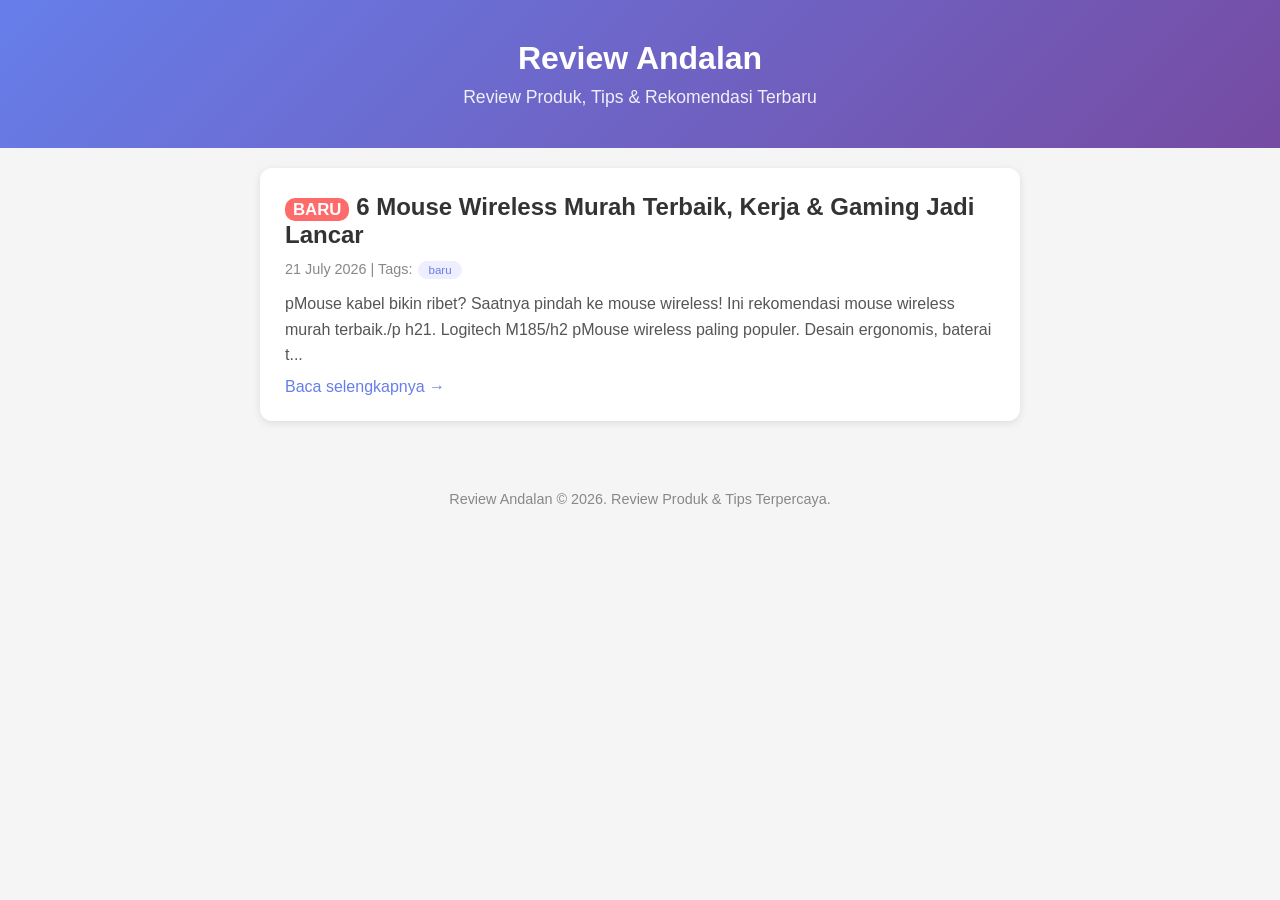
<file: index.html>
<!DOCTYPE html>
<html lang="id">
<head>
    <meta charset="UTF-8">
    <meta name="viewport" content="width=device-width, initial-scale=1.0">
    <title>Review Andalan - Review Produk & Tips Terbaik</title>
    <meta name="description" content="Review produk terbaru, tips & trik, dan rekomendasi barang murah berkualitas">
    <style>
        * { margin: 0; padding: 0; box-sizing: border-box; }
        body { font-family: -apple-system, BlinkMacSystemFont, 'Segoe UI', Roboto, sans-serif; background: #f5f5f5; color: #333; }
        header { background: linear-gradient(135deg, #667eea 0%, #764ba2 100%); color: white; padding: 40px 20px; text-align: center; }
        header h1 { font-size: 2em; margin-bottom: 10px; }
        header p { opacity: 0.9; font-size: 1.1em; }
        .container { max-width: 800px; margin: 0 auto; padding: 20px; }
        .article-card { background: white; border-radius: 12px; padding: 25px; margin-bottom: 20px; box-shadow: 0 2px 8px rgba(0,0,0,0.1); }
        .article-card:hover { transform: translateY(-2px); box-shadow: 0 4px 16px rgba(0,0,0,0.15); }
        .article-card h2 { margin-bottom: 10px; color: #333; }
        .article-card h2 a { color: #333; text-decoration: none; }
        .article-card h2 a:hover { color: #667eea; }
        .article-card .meta { color: #888; font-size: 0.9em; margin-bottom: 10px; }
        .article-card p { line-height: 1.6; color: #555; }
        .article-card .read-more { display: inline-block; margin-top: 10px; color: #667eea; text-decoration: none; font-weight: 500; }
        footer { text-align: center; padding: 30px; color: #888; font-size: 0.9em; }
        @media (max-width: 600px) { header h1 { font-size: 1.5em; } }
        .tag { display: inline-block; background: #eef; color: #667eea; padding: 3px 10px; border-radius: 15px; font-size: 0.8em; margin: 2px; }
        .new-badge { background: #ff6b6b; color: white; padding: 2px 8px; border-radius: 10px; font-size: 0.7em; }
    </style>
</head>
<body>
    <header>
        <h1>Review Andalan</h1>
        <p>Review Produk, Tips & Rekomendasi Terbaru</p>
    </header>
    <div class="container">
        <div class="article-card">
            <h2><span class="new-badge">BARU</span> <a href="/posts/mouse-wireless-murah.html">6 Mouse Wireless Murah Terbaik, Kerja & Gaming Jadi Lancar</a></h2>
            <div class="meta">21 July 2026 | Tags: <span class="tag">baru</span></div>
            <p>pMouse kabel bikin ribet? Saatnya pindah ke mouse wireless! Ini rekomendasi mouse wireless murah terbaik./p

h21. Logitech M185/h2
pMouse wireless paling populer. Desain ergonomis, baterai t...</p>
            <a href="/posts/mouse-wireless-murah.html" class="read-more">Baca selengkapnya →</a>
        </div>
    </div>
    <footer>
        <p>Review Andalan &copy; 2026. Review Produk & Tips Terpercaya.</p>
    </footer>
</body>
</html>
</file>
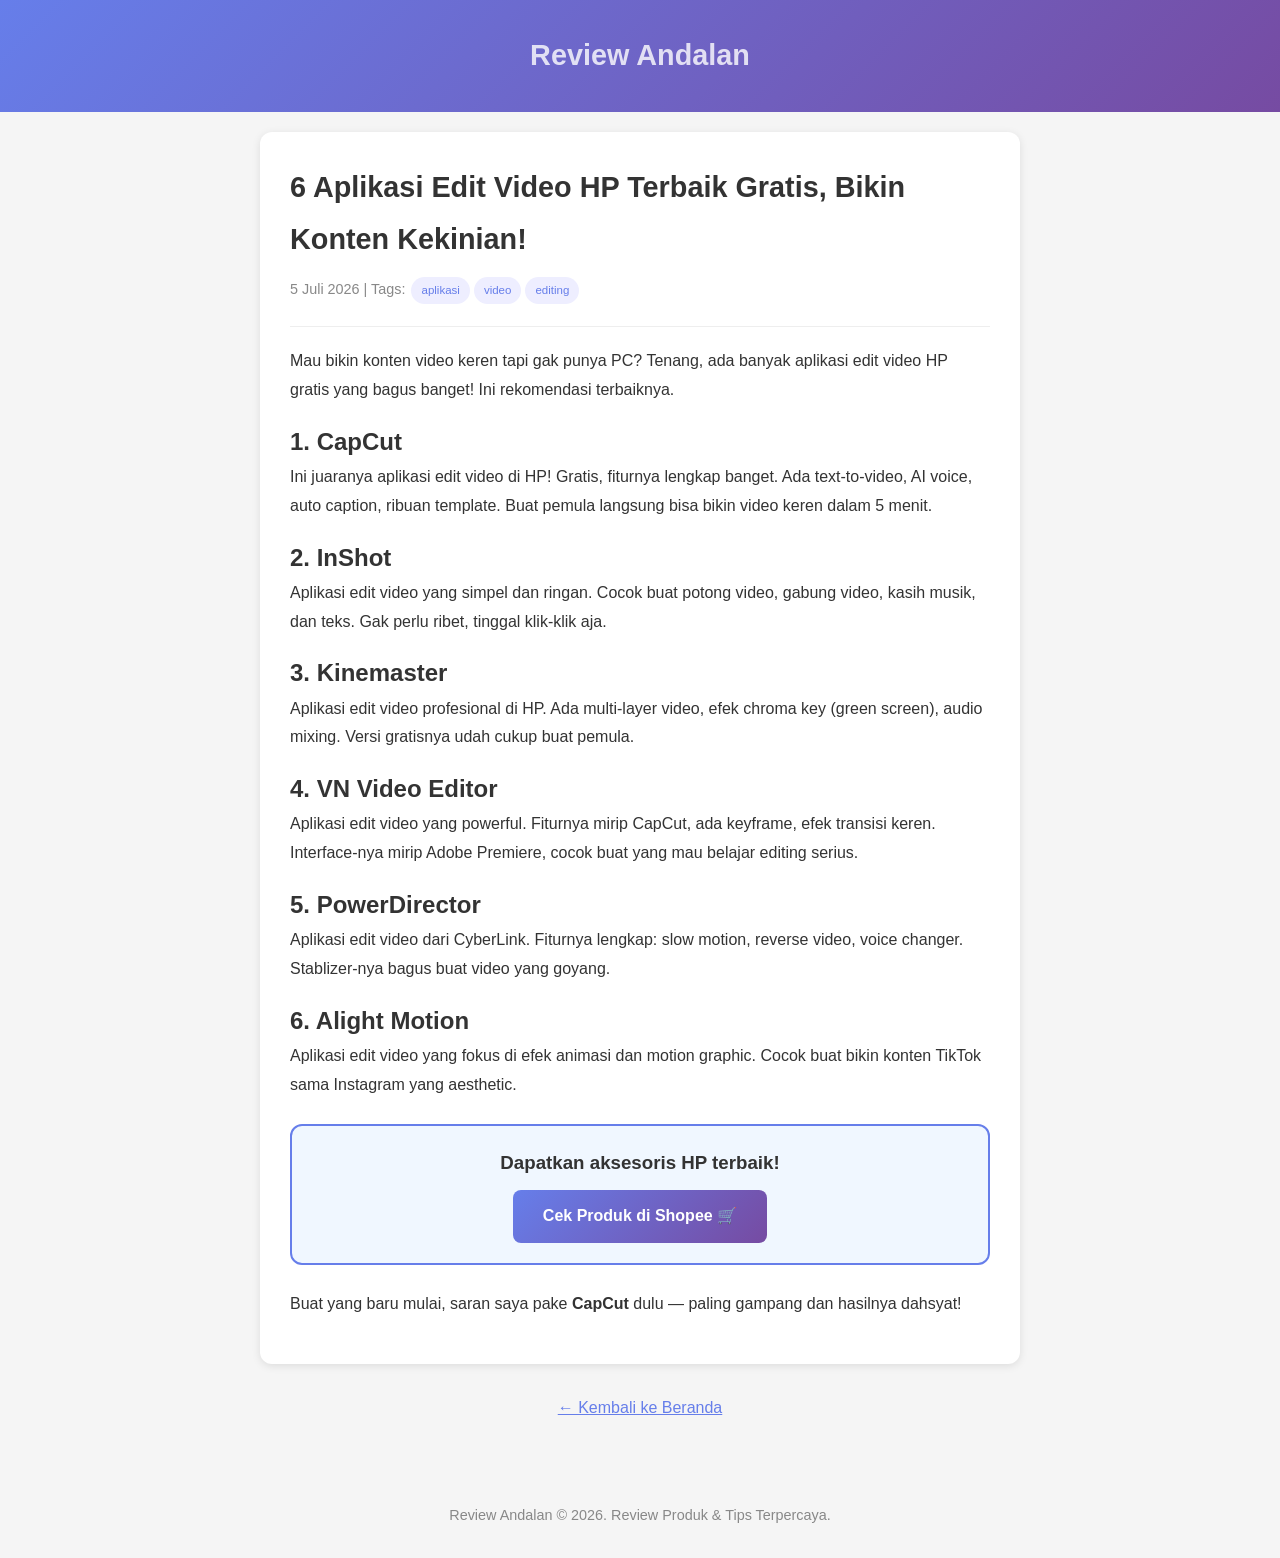
<file: posts/aplikasi-edit-video-hp.html>
<!DOCTYPE html>
<html lang="id">
<head>
    <meta charset="UTF-8">
    <meta name="viewport" content="width=device-width, initial-scale=1.0">
    <title>6 Aplikasi Edit Video HP Terbaik Gratis, Bikin Konten Kekinian! | Review Andalan</title>
    <meta name="description" content="6 Aplikasi Edit Video HP Terbaik Gratis, Bikin Konten Kekinian! - Review produk dan rekomendasi terbaru">
    <link rel="stylesheet" href="/style.css">
</head>
<body>
    <header>
        <a href="/"><h1>Review Andalan</h1></a>
    </header>
    <div class="container">
        <div class="post">
            <h1>6 Aplikasi Edit Video HP Terbaik Gratis, Bikin Konten Kekinian!</h1>
            <div class="meta">5 Juli 2026 | Tags: <span class="tag">aplikasi</span><span class="tag">video</span><span class="tag">editing</span></div>
            <p>Mau bikin konten video keren tapi gak punya PC? Tenang, ada banyak aplikasi edit video HP gratis yang bagus banget! Ini rekomendasi terbaiknya.</p>

<h2>1. CapCut</h2>
<p>Ini juaranya aplikasi edit video di HP! Gratis, fiturnya lengkap banget. Ada text-to-video, AI voice, auto caption, ribuan template. Buat pemula langsung bisa bikin video keren dalam 5 menit.</p>

<h2>2. InShot</h2>
<p>Aplikasi edit video yang simpel dan ringan. Cocok buat potong video, gabung video, kasih musik, dan teks. Gak perlu ribet, tinggal klik-klik aja.</p>

<h2>3. Kinemaster</h2>
<p>Aplikasi edit video profesional di HP. Ada multi-layer video, efek chroma key (green screen), audio mixing. Versi gratisnya udah cukup buat pemula.</p>

<h2>4. VN Video Editor</h2>
<p>Aplikasi edit video yang powerful. Fiturnya mirip CapCut, ada keyframe, efek transisi keren. Interface-nya mirip Adobe Premiere, cocok buat yang mau belajar editing serius.</p>

<h2>5. PowerDirector</h2>
<p>Aplikasi edit video dari CyberLink. Fiturnya lengkap: slow motion, reverse video, voice changer. Stablizer-nya bagus buat video yang goyang.</p>

<h2>6. Alight Motion</h2>
<p>Aplikasi edit video yang fokus di efek animasi dan motion graphic. Cocok buat bikin konten TikTok sama Instagram yang aesthetic.</p>

<div class="cta">
    <h3>Dapatkan aksesoris HP terbaik!</h3>
    <a href=https://s.shopee.co.id/AKYkz7U6tuAKYkz7U6tu" target="_blank">Cek Produk di Shopee 🛒</a>
</div>

<p>Buat yang baru mulai, saran saya pake <strong>CapCut</strong> dulu — paling gampang dan hasilnya dahsyat!</p>
        </div>
        <div style="text-align:center;margin:30px 0;">
            <a href="/" style="color:#667eea;">← Kembali ke Beranda</a>
        </div>
    </div>
    <footer>
        <p>Review Andalan &copy; 2026. Review Produk & Tips Terpercaya.</p>
    </footer>
</body>
</html>
</file>
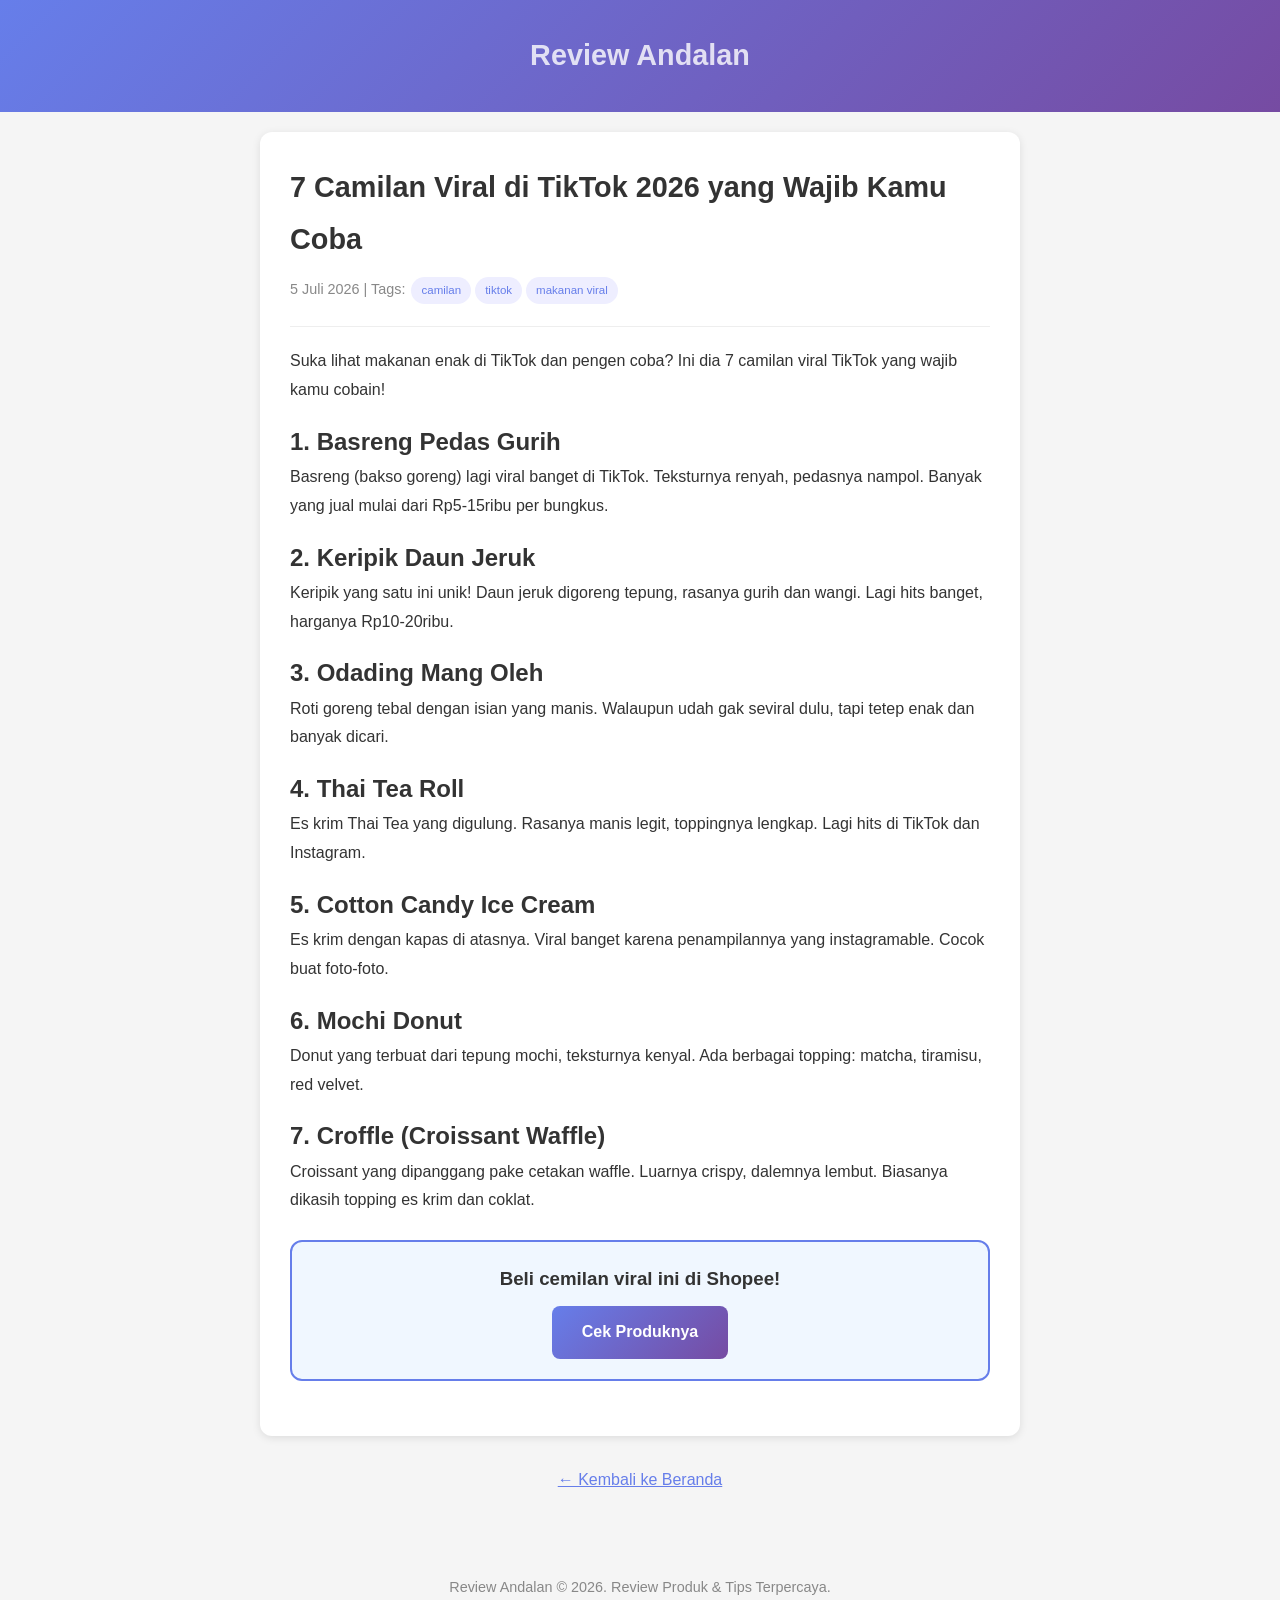
<file: posts/camilan-viral-tiktok.html>
<!DOCTYPE html>
<html lang="id">
<head>
    <meta charset="UTF-8">
    <meta name="viewport" content="width=device-width, initial-scale=1.0">
    <title>7 Camilan Viral di TikTok 2026 yang Wajib Kamu Coba | Review Andalan</title>
    <meta name="description" content="7 Camilan Viral di TikTok 2026 yang Wajib Kamu Coba - Review produk dan rekomendasi terbaru">
    <link rel="stylesheet" href="/style.css">
</head>
<body>
    <header>
        <a href="/"><h1>Review Andalan</h1></a>
    </header>
    <div class="container">
        <div class="post">
            <h1>7 Camilan Viral di TikTok 2026 yang Wajib Kamu Coba</h1>
            <div class="meta">5 Juli 2026 | Tags: <span class="tag">camilan</span><span class="tag">tiktok</span><span class="tag">makanan viral</span></div>
            <p>Suka lihat makanan enak di TikTok dan pengen coba? Ini dia 7 camilan viral TikTok yang wajib kamu cobain!</p>

<h2>1. Basreng Pedas Gurih</h2>
<p>Basreng (bakso goreng) lagi viral banget di TikTok. Teksturnya renyah, pedasnya nampol. Banyak yang jual mulai dari Rp5-15ribu per bungkus.</p>

<h2>2. Keripik Daun Jeruk</h2>
<p>Keripik yang satu ini unik! Daun jeruk digoreng tepung, rasanya gurih dan wangi. Lagi hits banget, harganya Rp10-20ribu.</p>

<h2>3. Odading Mang Oleh</h2>
<p>Roti goreng tebal dengan isian yang manis. Walaupun udah gak seviral dulu, tapi tetep enak dan banyak dicari.</p>

<h2>4. Thai Tea Roll</h2>
<p>Es krim Thai Tea yang digulung. Rasanya manis legit, toppingnya lengkap. Lagi hits di TikTok dan Instagram.</p>

<h2>5. Cotton Candy Ice Cream</h2>
<p>Es krim dengan kapas di atasnya. Viral banget karena penampilannya yang instagramable. Cocok buat foto-foto.</p>

<h2>6. Mochi Donut</h2>
<p>Donut yang terbuat dari tepung mochi, teksturnya kenyal. Ada berbagai topping: matcha, tiramisu, red velvet.</p>

<h2>7. Croffle (Croissant Waffle)</h2>
<p>Croissant yang dipanggang pake cetakan waffle. Luarnya crispy, dalemnya lembut. Biasanya dikasih topping es krim dan coklat.</p>

<div class="cta">
    <h3>Beli cemilan viral ini di Shopee!</h3>
    <a href="https://shopee.co.id" target="_blank">Cek Produknya</a>
</div>
        </div>
        <div style="text-align:center;margin:30px 0;">
            <a href="/" style="color:#667eea;">← Kembali ke Beranda</a>
        </div>
    </div>
    <footer>
        <p>Review Andalan &copy; 2026. Review Produk & Tips Terpercaya.</p>
    </footer>
</body>
</html>
</file>
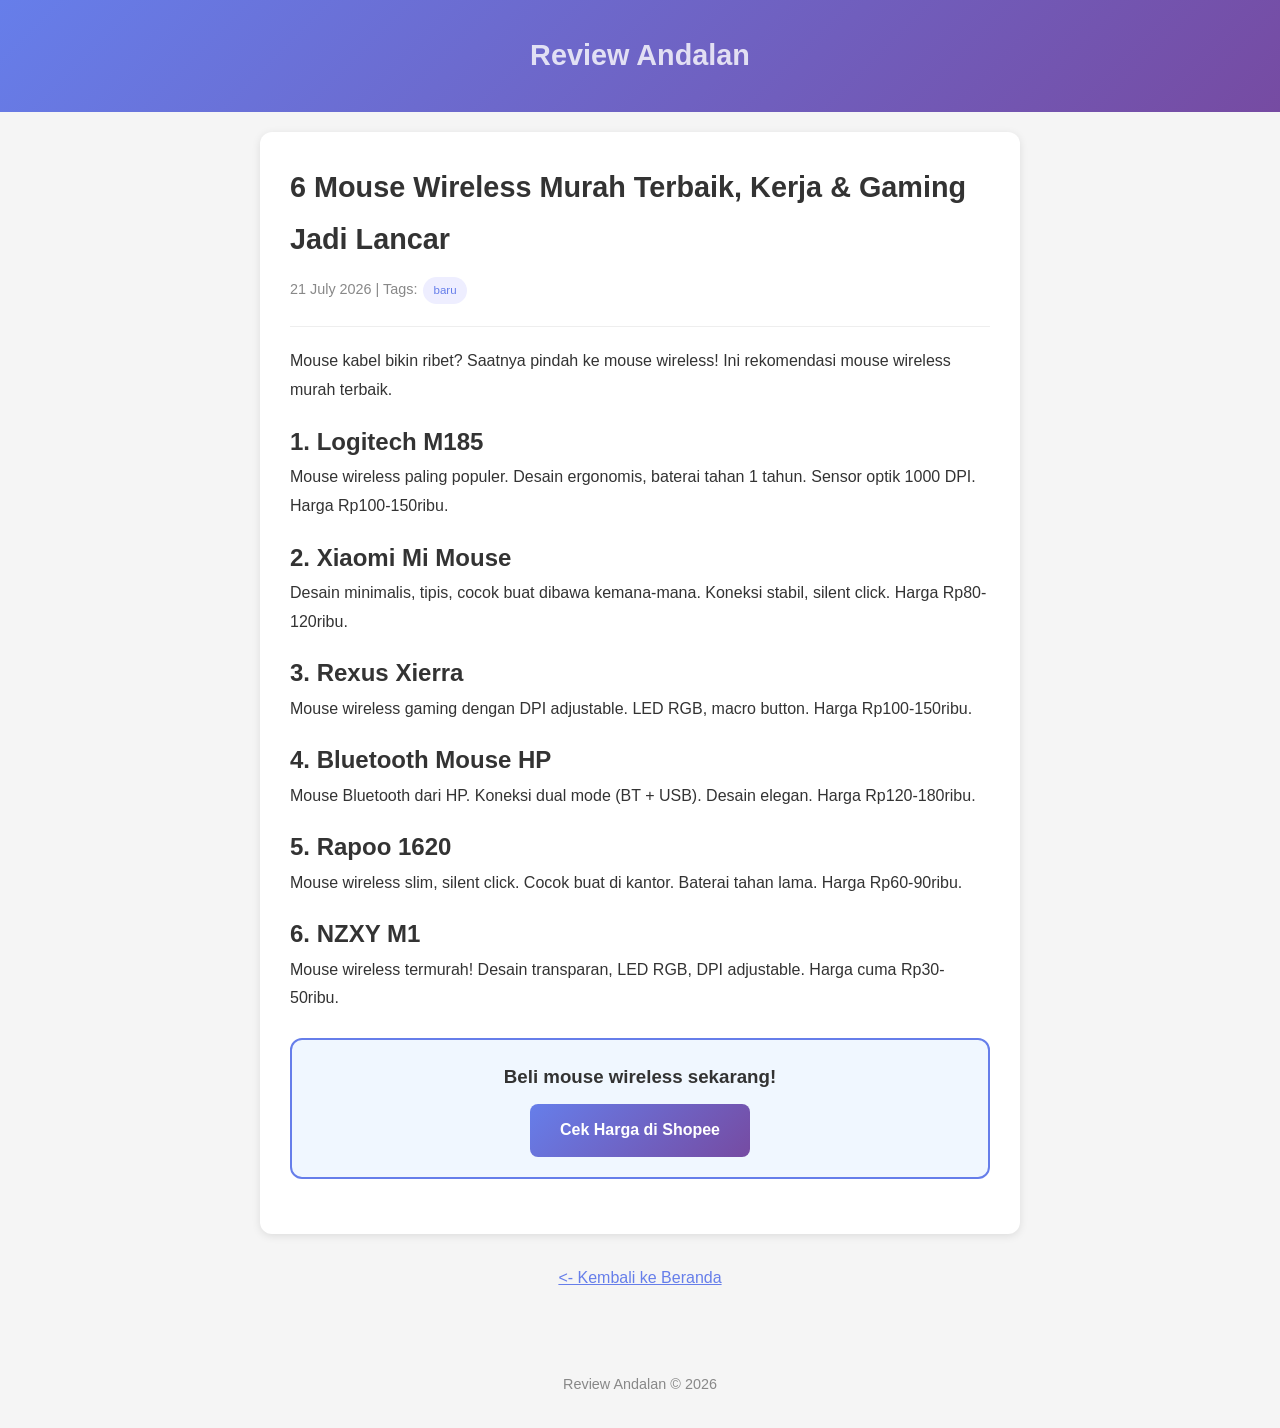
<file: posts/mouse-wireless-murah.html>
<!DOCTYPE html>
<html lang="id">
<head>
    <meta charset="UTF-8">
    <meta name="viewport" content="width=device-width, initial-scale=1.0">
    <title>6 Mouse Wireless Murah Terbaik, Kerja & Gaming Jadi Lancar | Review Andalan</title>
    <meta name="description" content="6 Mouse Wireless Murah Terbaik, Kerja & Gaming Jadi Lancar">
    <link rel="stylesheet" href="/style.css">
</head>
<body>
    <header>
        <a href="/"><h1>Review Andalan</h1></a>
    </header>
    <div class="container">
        <div class="post">
            <h1>6 Mouse Wireless Murah Terbaik, Kerja & Gaming Jadi Lancar</h1>
            <div class="meta">21 July 2026 | Tags: <span class="tag">baru</span></div>
            <p>Mouse kabel bikin ribet? Saatnya pindah ke mouse wireless! Ini rekomendasi mouse wireless murah terbaik.</p>

<h2>1. Logitech M185</h2>
<p>Mouse wireless paling populer. Desain ergonomis, baterai tahan 1 tahun. Sensor optik 1000 DPI. Harga Rp100-150ribu.</p>

<h2>2. Xiaomi Mi Mouse</h2>
<p>Desain minimalis, tipis, cocok buat dibawa kemana-mana. Koneksi stabil, silent click. Harga Rp80-120ribu.</p>

<h2>3. Rexus Xierra</h2>
<p>Mouse wireless gaming dengan DPI adjustable. LED RGB, macro button. Harga Rp100-150ribu.</p>

<h2>4. Bluetooth Mouse HP</h2>
<p>Mouse Bluetooth dari HP. Koneksi dual mode (BT + USB). Desain elegan. Harga Rp120-180ribu.</p>

<h2>5. Rapoo 1620</h2>
<p>Mouse wireless slim, silent click. Cocok buat di kantor. Baterai tahan lama. Harga Rp60-90ribu.</p>

<h2>6. NZXY M1</h2>
<p>Mouse wireless termurah! Desain transparan, LED RGB, DPI adjustable. Harga cuma Rp30-50ribu.</p>

<div class="cta"><h3>Beli mouse wireless sekarang!</h3>
<a href="https://shopee.co.id" target="_blank">Cek Harga di Shopee</a></div>
        </div>
        <div style="text-align:center;margin:30px 0;">
            <a href="/" style="color:#667eea;"><- Kembali ke Beranda</a>
        </div>
    </div>
    <footer>
        <p>Review Andalan &copy; 2026</p>
    </footer>
</body>
</html>
</file>
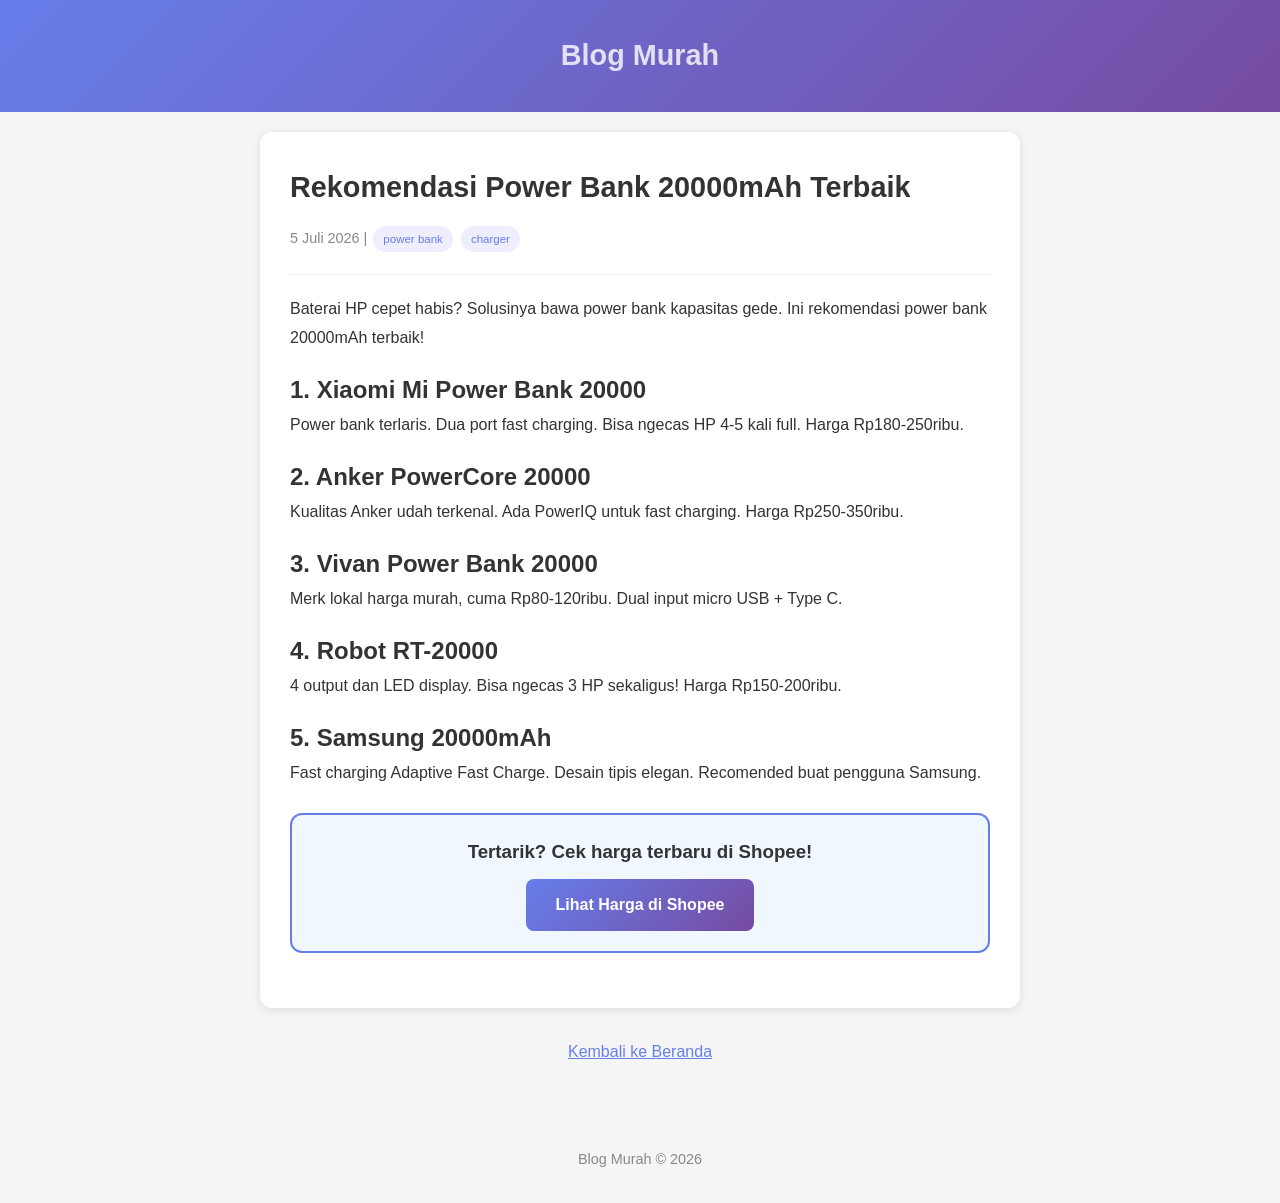
<file: posts/power-bank-20000mah.html>
<!DOCTYPE html>
<html lang="id">
<head><meta charset="UTF-8"><meta name="viewport" content="width=device-width, initial-scale=1.0">
<title>Rekomendasi Power Bank 20000mAh Terbaik | Blog Murah</title>
<link rel="stylesheet" href="/style.css">
</head>
<body>
<header><a href="/"><h1>Blog Murah</h1></a></header>
<div class="container">
<div class="post">
<h1>Rekomendasi Power Bank 20000mAh Terbaik</h1>
<div class="meta">5 Juli 2026 | <span class="tag">power bank</span> <span class="tag">charger</span></div>
<p>Baterai HP cepet habis? Solusinya bawa power bank kapasitas gede. Ini rekomendasi power bank 20000mAh terbaik!</p>
<h2>1. Xiaomi Mi Power Bank 20000</h2>
<p>Power bank terlaris. Dua port fast charging. Bisa ngecas HP 4-5 kali full. Harga Rp180-250ribu.</p>
<h2>2. Anker PowerCore 20000</h2>
<p>Kualitas Anker udah terkenal. Ada PowerIQ untuk fast charging. Harga Rp250-350ribu.</p>
<h2>3. Vivan Power Bank 20000</h2>
<p>Merk lokal harga murah, cuma Rp80-120ribu. Dual input micro USB + Type C.</p>
<h2>4. Robot RT-20000</h2>
<p>4 output dan LED display. Bisa ngecas 3 HP sekaligus! Harga Rp150-200ribu.</p>
<h2>5. Samsung 20000mAh</h2>
<p>Fast charging Adaptive Fast Charge. Desain tipis elegan. Recomended buat pengguna Samsung.</p>
<div class="cta">
<h3>Tertarik? Cek harga terbaru di Shopee!</h3>
<a href="https://s.shopee.co.id/AKYkz7U6tu" target="_blank">Lihat Harga di Shopee</a>
</div>
</div>
<div style="text-align:center;margin:30px 0"><a href="/" style="color:#667eea">Kembali ke Beranda</a></div>
</div>
<footer><p>Blog Murah &copy; 2026</p></footer>
</body>
</html>
</file>
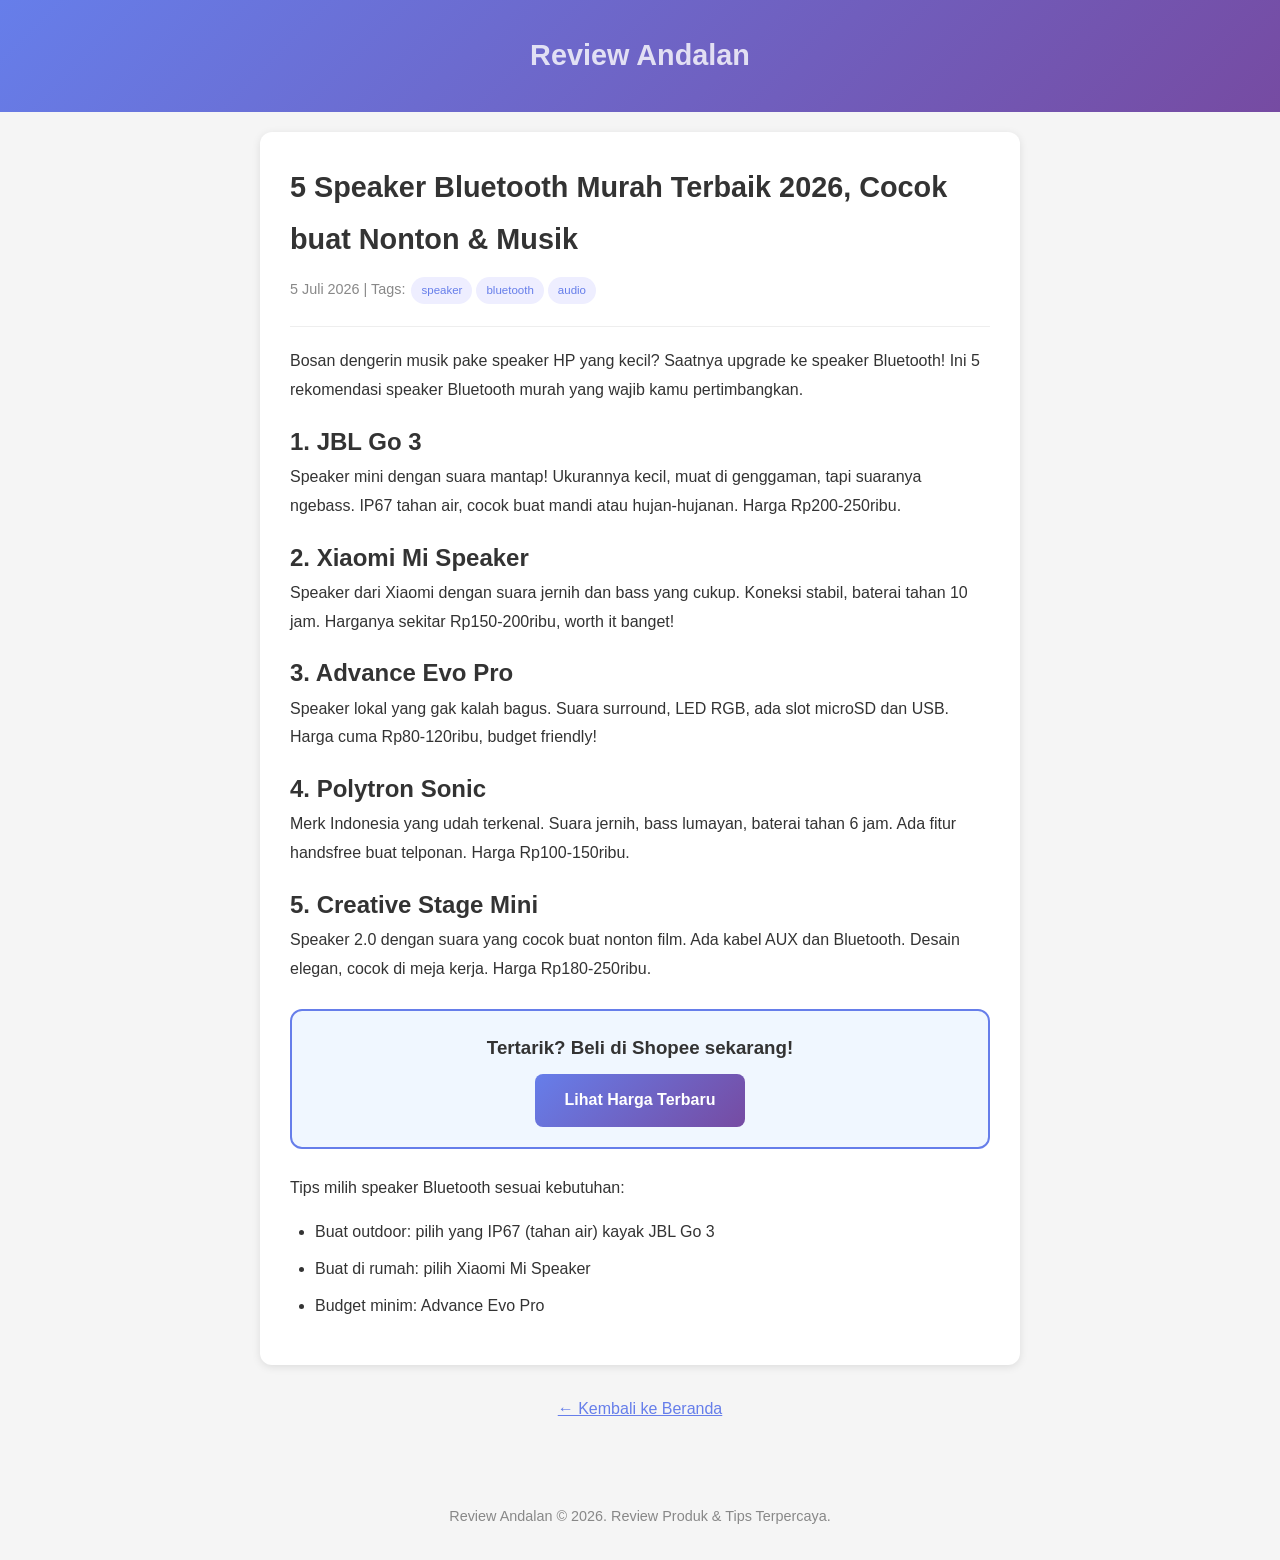
<file: posts/speaker-bluetooth-murah.html>
<!DOCTYPE html>
<html lang="id">
<head>
    <meta charset="UTF-8">
    <meta name="viewport" content="width=device-width, initial-scale=1.0">
    <title>5 Speaker Bluetooth Murah Terbaik 2026, Cocok buat Nonton & Musik | Review Andalan</title>
    <meta name="description" content="5 Speaker Bluetooth Murah Terbaik 2026, Cocok buat Nonton & Musik - Review produk dan rekomendasi terbaru">
    <link rel="stylesheet" href="/style.css">
</head>
<body>
    <header>
        <a href="/"><h1>Review Andalan</h1></a>
    </header>
    <div class="container">
        <div class="post">
            <h1>5 Speaker Bluetooth Murah Terbaik 2026, Cocok buat Nonton & Musik</h1>
            <div class="meta">5 Juli 2026 | Tags: <span class="tag">speaker</span><span class="tag">bluetooth</span><span class="tag">audio</span></div>
            <p>Bosan dengerin musik pake speaker HP yang kecil? Saatnya upgrade ke speaker Bluetooth! Ini 5 rekomendasi speaker Bluetooth murah yang wajib kamu pertimbangkan.</p>

<h2>1. JBL Go 3</h2>
<p>Speaker mini dengan suara mantap! Ukurannya kecil, muat di genggaman, tapi suaranya ngebass. IP67 tahan air, cocok buat mandi atau hujan-hujanan. Harga Rp200-250ribu.</p>

<h2>2. Xiaomi Mi Speaker</h2>
<p>Speaker dari Xiaomi dengan suara jernih dan bass yang cukup. Koneksi stabil, baterai tahan 10 jam. Harganya sekitar Rp150-200ribu, worth it banget!</p>

<h2>3. Advance Evo Pro</h2>
<p>Speaker lokal yang gak kalah bagus. Suara surround, LED RGB, ada slot microSD dan USB. Harga cuma Rp80-120ribu, budget friendly!</p>

<h2>4. Polytron Sonic</h2>
<p>Merk Indonesia yang udah terkenal. Suara jernih, bass lumayan, baterai tahan 6 jam. Ada fitur handsfree buat telponan. Harga Rp100-150ribu.</p>

<h2>5. Creative Stage Mini</h2>
<p>Speaker 2.0 dengan suara yang cocok buat nonton film. Ada kabel AUX dan Bluetooth. Desain elegan, cocok di meja kerja. Harga Rp180-250ribu.</p>

<div class="cta">
    <h3>Tertarik? Beli di Shopee sekarang!</h3>
    <a href=https://s.shopee.co.id/AKYkz7U6tuAKYkz7U6tu7fXzle8j9B" target="_blank">Lihat Harga Terbaru</a>
</div>

<p>Tips milih speaker Bluetooth sesuai kebutuhan:</p>
<ul>
<li>Buat outdoor: pilih yang IP67 (tahan air) kayak JBL Go 3</li>
<li>Buat di rumah: pilih Xiaomi Mi Speaker</li>
<li>Budget minim: Advance Evo Pro</li>
</ul>
        </div>
        <div style="text-align:center;margin:30px 0;">
            <a href="/" style="color:#667eea;">← Kembali ke Beranda</a>
        </div>
    </div>
    <footer>
        <p>Review Andalan &copy; 2026. Review Produk & Tips Terpercaya.</p>
    </footer>
</body>
</html>
</file>
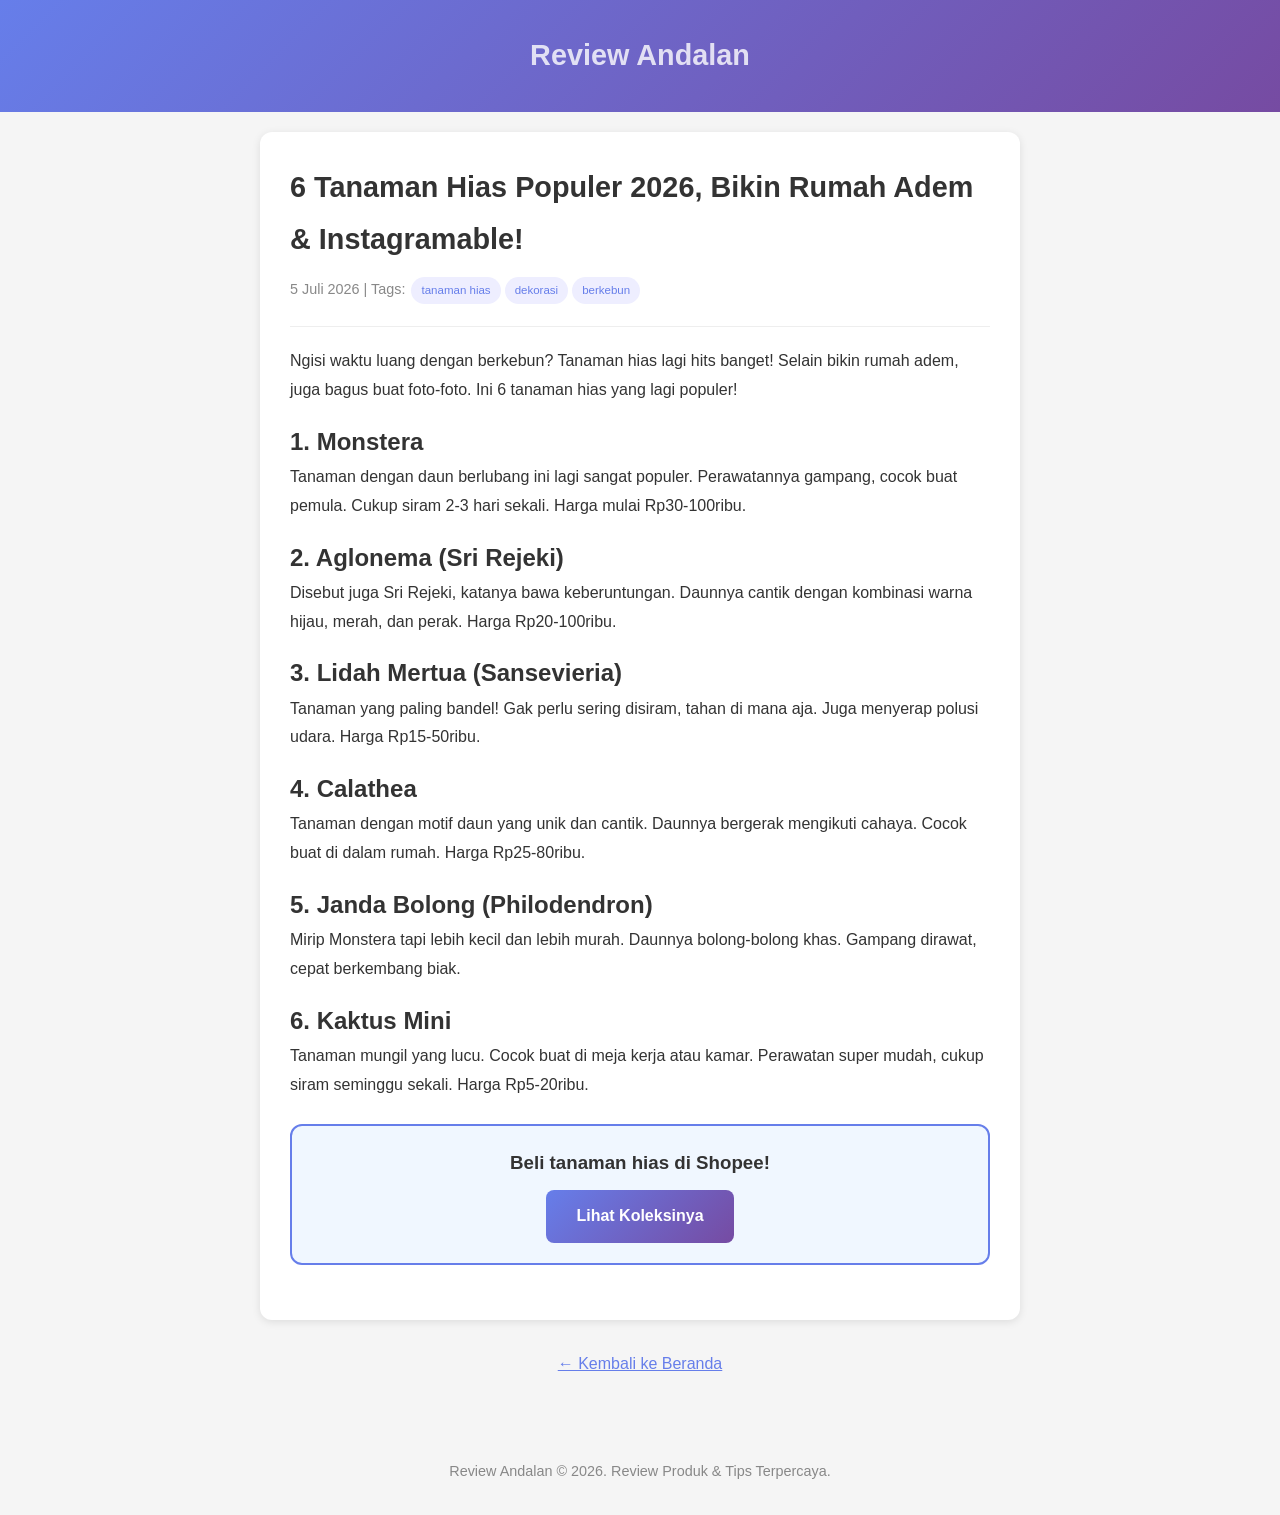
<file: posts/tanaman-hias-populer.html>
<!DOCTYPE html>
<html lang="id">
<head>
    <meta charset="UTF-8">
    <meta name="viewport" content="width=device-width, initial-scale=1.0">
    <title>6 Tanaman Hias Populer 2026, Bikin Rumah Adem & Instagramable! | Review Andalan</title>
    <meta name="description" content="6 Tanaman Hias Populer 2026, Bikin Rumah Adem & Instagramable! - Review produk dan rekomendasi terbaru">
    <link rel="stylesheet" href="/style.css">
</head>
<body>
    <header>
        <a href="/"><h1>Review Andalan</h1></a>
    </header>
    <div class="container">
        <div class="post">
            <h1>6 Tanaman Hias Populer 2026, Bikin Rumah Adem & Instagramable!</h1>
            <div class="meta">5 Juli 2026 | Tags: <span class="tag">tanaman hias</span><span class="tag">dekorasi</span><span class="tag">berkebun</span></div>
            <p>Ngisi waktu luang dengan berkebun? Tanaman hias lagi hits banget! Selain bikin rumah adem, juga bagus buat foto-foto. Ini 6 tanaman hias yang lagi populer!</p>

<h2>1. Monstera</h2>
<p>Tanaman dengan daun berlubang ini lagi sangat populer. Perawatannya gampang, cocok buat pemula. Cukup siram 2-3 hari sekali. Harga mulai Rp30-100ribu.</p>

<h2>2. Aglonema (Sri Rejeki)</h2>
<p>Disebut juga Sri Rejeki, katanya bawa keberuntungan. Daunnya cantik dengan kombinasi warna hijau, merah, dan perak. Harga Rp20-100ribu.</p>

<h2>3. Lidah Mertua (Sansevieria)</h2>
<p>Tanaman yang paling bandel! Gak perlu sering disiram, tahan di mana aja. Juga menyerap polusi udara. Harga Rp15-50ribu.</p>

<h2>4. Calathea</h2>
<p>Tanaman dengan motif daun yang unik dan cantik. Daunnya bergerak mengikuti cahaya. Cocok buat di dalam rumah. Harga Rp25-80ribu.</p>

<h2>5. Janda Bolong (Philodendron)</h2>
<p>Mirip Monstera tapi lebih kecil dan lebih murah. Daunnya bolong-bolong khas. Gampang dirawat, cepat berkembang biak.</p>

<h2>6. Kaktus Mini</h2>
<p>Tanaman mungil yang lucu. Cocok buat di meja kerja atau kamar. Perawatan super mudah, cukup siram seminggu sekali. Harga Rp5-20ribu.</p>

<div class="cta">
    <h3>Beli tanaman hias di Shopee!</h3>
    <a href=https://s.shopee.co.id/AKYkz7U6tuAKYkz7U6tu7fXzle8j9B" target="_blank">Lihat Koleksinya</a>
</div>
        </div>
        <div style="text-align:center;margin:30px 0;">
            <a href="/" style="color:#667eea;">← Kembali ke Beranda</a>
        </div>
    </div>
    <footer>
        <p>Review Andalan &copy; 2026. Review Produk & Tips Terpercaya.</p>
    </footer>
</body>
</html>
</file>
<file: style.css>
* { margin: 0; padding: 0; box-sizing: border-box; }
body { font-family: -apple-system, BlinkMacSystemFont, 'Segoe UI', Roboto, sans-serif; background: #f5f5f5; color: #333; line-height: 1.8; }
header { background: linear-gradient(135deg, #667eea 0%, #764ba2 100%); color: white; padding: 30px 20px; text-align: center; }
header h1 { font-size: 1.8em; }
header a { color: white; text-decoration: none; opacity: 0.8; }
header a:hover { opacity: 1; }
.container { max-width: 800px; margin: 0 auto; padding: 20px; }
.post { background: white; border-radius: 12px; padding: 30px; box-shadow: 0 2px 8px rgba(0,0,0,0.1); }
.post h1 { font-size: 1.8em; margin-bottom: 10px; }
.post .meta { color: #888; font-size: 0.9em; margin-bottom: 20px; padding-bottom: 20px; border-bottom: 1px solid #eee; }
.post p { margin-bottom: 15px; }
.post ul, .post ol { margin-bottom: 15px; padding-left: 25px; }
.post li { margin-bottom: 8px; }
.tag { display: inline-block; background: #eef; color: #667eea; padding: 3px 10px; border-radius: 15px; font-size: 0.8em; margin: 2px; }
.cta { background: #f0f7ff; border: 2px solid #667eea; border-radius: 12px; padding: 20px; text-align: center; margin: 25px 0; }
.cta a { display: inline-block; background: linear-gradient(135deg, #667eea 0%, #764ba2 100%); color: white; padding: 12px 30px; border-radius: 8px; text-decoration: none; font-weight: bold; margin-top: 10px; }
.cta a:hover { opacity: 0.9; }
footer { text-align: center; padding: 30px; color: #888; font-size: 0.9em; }
@media (max-width: 600px) { .container { padding: 15px; } .post { padding: 20px; } }
</file>
